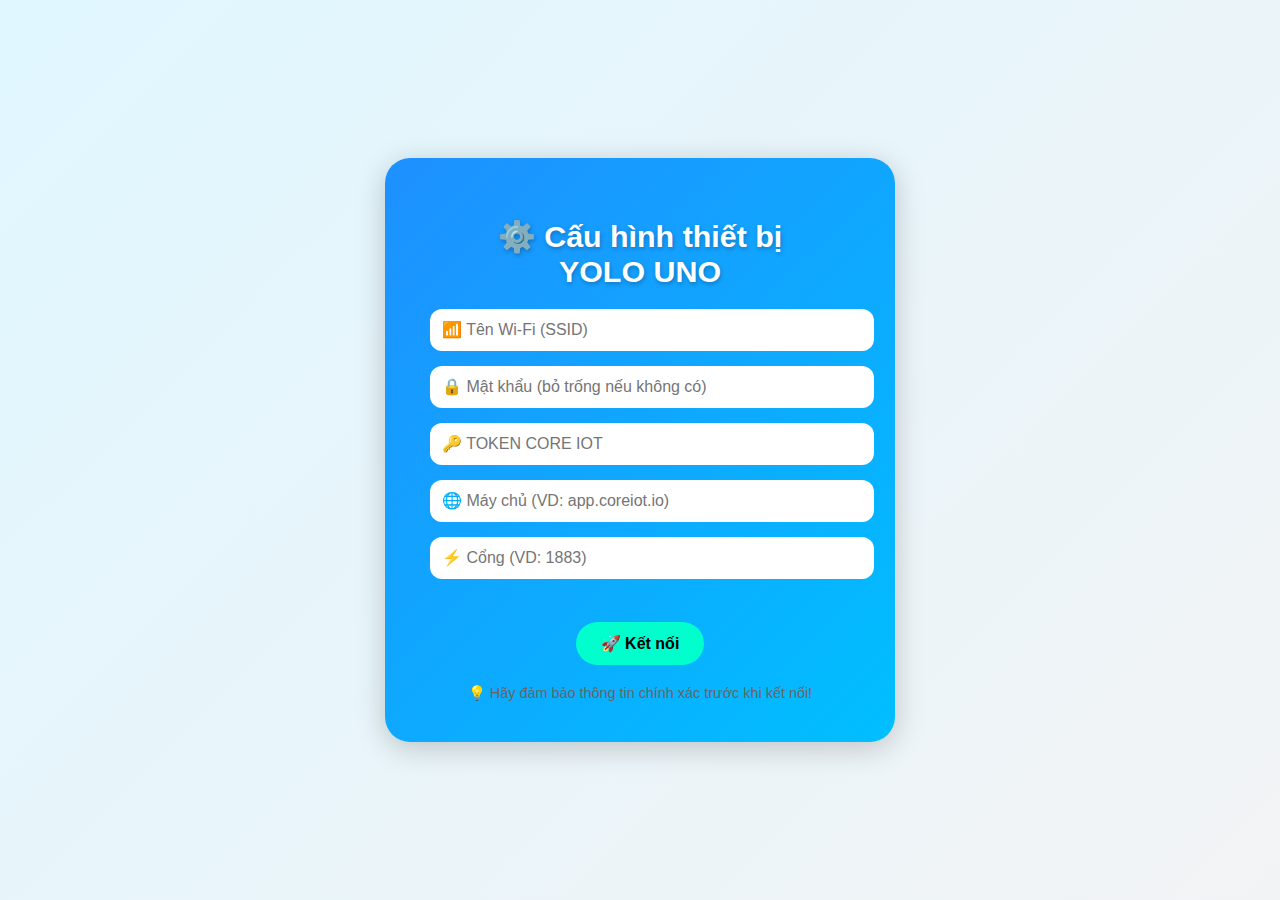
<file: IOT_PROJECT/test.html>
<!DOCTYPE html>
<html lang="vi">

<head>
    <meta charset="UTF-8">
    <meta name="viewport" content="width=device-width, initial-scale=1.0">
    <title>⚙️ Cấu hình Wi-Fi YOLO UNO</title>
    <style>
        body {
            font-family: "Segoe UI", Arial, sans-serif;
            background: linear-gradient(135deg, #e0f7ff, #f2f3f5);
            color: #333;
            text-align: center;
            margin: 0;
            height: 100vh;
            display: flex;
            flex-direction: column;
            align-items: center;
            justify-content: center;
        }

        .container {
            background: linear-gradient(135deg, #1e90ff, #00bfff);
            padding: 40px 45px;
            border-radius: 25px;
            box-shadow: 0 6px 30px rgba(0, 0, 0, 0.2);
            width: 90%;
            max-width: 420px;
            color: #f2f3f5;
            animation: fadeIn 1s ease-in-out;
        }

        @keyframes fadeIn {
            from {
                opacity: 0;
                transform: scale(0.95);
            }

            to {
                opacity: 1;
                transform: scale(1);
            }
        }

        h1 {
            font-size: 1.9em;
            margin-bottom: 20px;
            color: #fff;
            text-shadow: 1px 2px 4px rgba(0, 0, 0, 0.25);
        }

        input[type=text],
        input[type=password] {
            width: 100%;
            padding: 12px;
            border: none;
            border-radius: 12px;
            font-size: 1em;
            margin-bottom: 15px;
            outline: none;
            transition: all 0.3s ease;
        }

        input[type=text]:focus,
        input[type=password]:focus {
            box-shadow: 0 0 10px #00ffcc;
            transform: scale(1.02);
        }

        button {
            margin-top: 10px;
            background: #00ffcc;
            color: #000;
            font-weight: bold;
            border: none;
            border-radius: 25px;
            padding: 12px 25px;
            cursor: pointer;
            transition: all 0.3s ease;
            font-size: 1em;
        }

        button:hover {
            background: #00e0b0;
            transform: scale(1.07);
        }

        #msg {
            margin-top: 15px;
            font-weight: 500;
            font-size: 1em;
            color: #fff;
        }

        .emoji {
            font-size: 1.3em;
            margin-right: 6px;
        }

        .footer {
            margin-top: 20px;
            font-size: 0.9em;
            color: #666;
        }
    </style>
</head>

<body>
    <div class="container">
        <h1>⚙️ Cấu hình thiết bị <br> <strong>YOLO UNO</strong></h1>
        <form id="ConfigForm">
            <input name="ssid" id="ssid" type="text" placeholder="📶 Tên Wi-Fi (SSID)" required><br>
            <input name="password" id="pass" type="password" placeholder="🔒 Mật khẩu (bỏ trống nếu không có)"><br>
            <input name="token" id="token" type="text" placeholder="🔑 TOKEN CORE IOT" required><br>
            <input name="server" id="server" type="text" placeholder="🌐 Máy chủ (VD: app.coreiot.io)" required><br>
            <input name="port" id="port" type="text" placeholder="⚡ Cổng (VD: 1883)" required><br><br>
            <button type="submit">🚀 Kết nối</button>
        </form>
        <div id="msg"></div>
        <div class="footer">💡 Hãy đảm bảo thông tin chính xác trước khi kết nối!</div>
    </div>

    <script>
        document.getElementById('ConfigForm').onsubmit = function (e) {
            e.preventDefault();
            let ssid = document.getElementById('ssid').value;
            let pass = document.getElementById('pass').value;
            let token = document.getElementById('token').value;
            let server = document.getElementById('server').value;
            let port = document.getElementById('port').value;

            document.getElementById('msg').innerText = "🔄 Đang gửi thông tin...";

            fetch(`/connect?ssid=${encodeURIComponent(ssid)}&pass=${encodeURIComponent(pass)}&token=${encodeURIComponent(token)}&server=${encodeURIComponent(server)}&port=${encodeURIComponent(port)}`)
                .then(r => r.text())
                .then(msg => {
                    document.getElementById('msg').innerText = msg.includes("Thành công") ? "✅ " + msg : "❌ " + msg;
                })
                .catch(err => {
                    document.getElementById('msg').innerText = "⚠️ Lỗi kết nối tới thiết bị!";
                });
        };
    </script>
</body>

</html>
</file>
